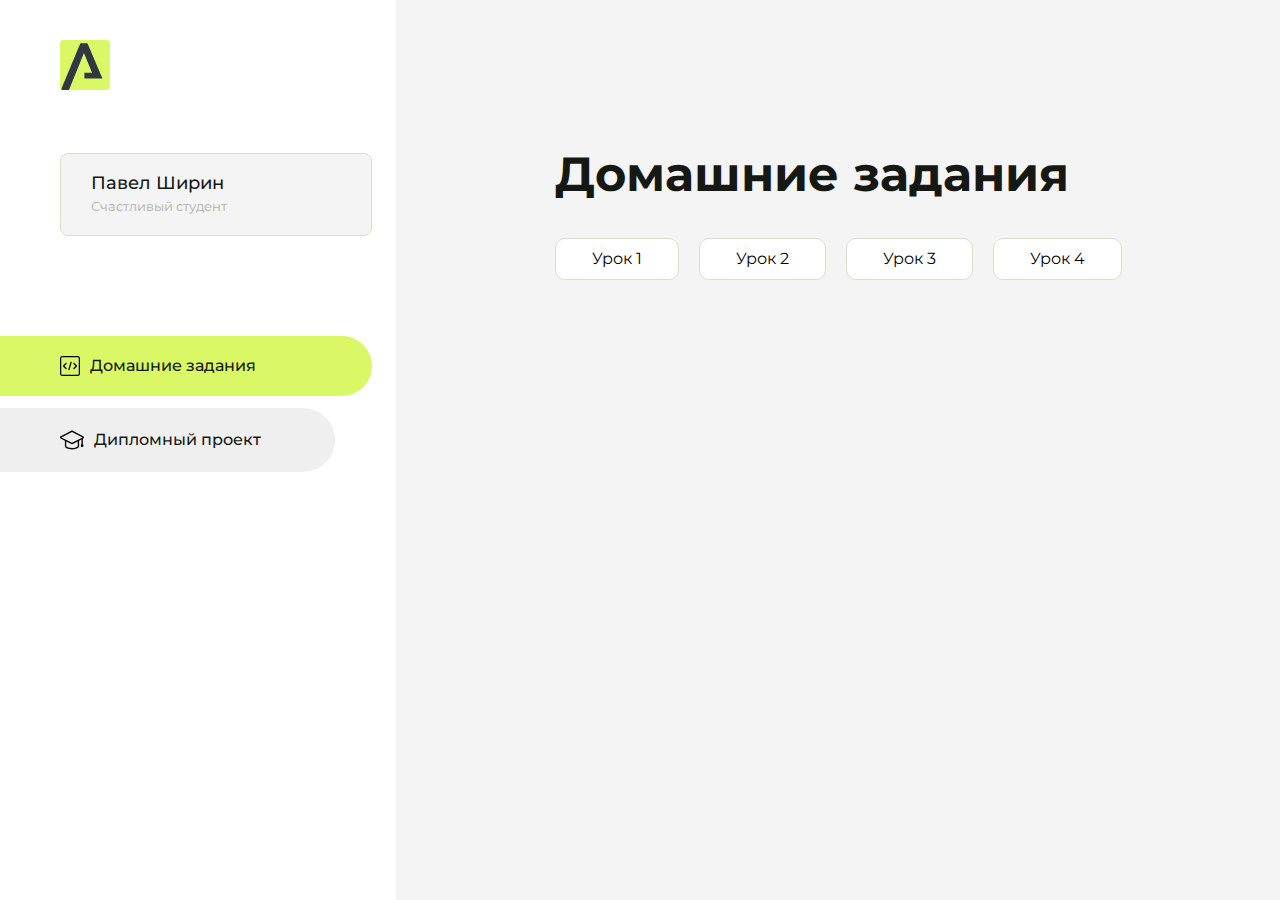
<file: index.html>
<!DOCTYPE html>
<html lang="en">
<head>
    <meta charset="UTF-8">
    <meta name="viewport" content="width=device-width, initial-scale=1.0">
    <title>Домашняя работа</title>
    <link rel="shortcut icon" href="src/logo.ico" type="image/x-icon">
    <link rel="preconnect" href="https://fonts.googleapis.com">
    <link rel="preconnect" href="https://fonts.gstatic.com" crossorigin>
    <link href="https://fonts.googleapis.com/css2?family=Montserrat:wght@400;500;700&family=Rubik:wght@500&display=swap"
          rel="stylesheet">
    <link rel="stylesheet" href="src/style.css">
</head>
<body id="body">
<div class="overlay" id="overlay"></div>
<div class="layout">
    <div class="burger" id="burger">
        <svg viewBox="0 0 24 24" fill="none" xmlns="http://www.w3.org/2000/svg">
            <g id="SVGRepo_bgCarrier" stroke-width="0"></g>
            <g id="SVGRepo_tracerCarrier" stroke-linecap="round" stroke-linejoin="round"></g>
            <g id="SVGRepo_iconCarrier">
                <path d="M4 18L20 18" stroke="#DAF765" stroke-width="2" stroke-linecap="round"></path>
                <path d="M4 12L20 12" stroke="#DAF765" stroke-width="2" stroke-linecap="round"></path>
                <path d="M4 6L20 6" stroke="#DAF765" stroke-width="2" stroke-linecap="round"></path>
            </g>
        </svg>
    </div>
    <aside class="sidebar" id="sidebar">
        <div class="sidebar__inner">
            <div class="logo">
                <svg width="50" height="50" viewBox="0 0 50 50" fill="none" xmlns="http://www.w3.org/2000/svg">
                    <g clip-path="url(#clip0_513_74730)">
                        <path d="M46.17 -0.257004H3.83C1.57281 -0.257004 -0.257 1.57281 -0.257 3.83V46.17C-0.257 48.4272 1.57281 50.257 3.83 50.257H46.17C48.4272 50.257 50.257 48.4272 50.257 46.17V3.83C50.257 1.57281 48.4272 -0.257004 46.17 -0.257004Z"
                              fill="#DAF765"/>
                        <path d="M24.375 38.4H42.461L27.441 3.1585H20.4355C20.4355 3.1585 6.7895 35.881 1.1945 49.294C2.015 50.0275 3.0945 50.257 3.6945 50.257H8.8445L23.954 13.07L32.0465 32.8285H24.375V38.4Z"
                              fill="#323843"/>
                    </g>
                    <defs>
                        <clipPath id="clip0_513_74730">
                            <rect width="50" height="50" fill="white"/>
                        </clipPath>
                    </defs>
                </svg>
            </div>
            <div class="sidebar__user">
                <div class="sidebar__name">Павел Ширин</div>
                <div class="sidebar__text">Счастливый студент</div>
            </div>
            <div class="sidebar__tabs">
                <div class="sidebar__item">
                    <button class="sidebar__button active" id="tasks">
                        <svg xmlns="http://www.w3.org/2000/svg" width="20" height="20" viewBox="0 0 20 20" fill="none">
                            <g clip-path="url(#clip0_704_74543)">
                                <path d="M17.7083 20H2.29167C1.0275 20 0 18.9725 0 17.7083V2.29167C0 1.0275 1.0275 0 2.29167 0H17.7083C18.9725 0 20 1.0275 20 2.29167V17.7083C20 18.9725 18.9725 20 17.7083 20ZM2.29167 1.25C1.7175 1.25 1.25 1.7175 1.25 2.29167V17.7083C1.25 18.2825 1.7175 18.75 2.29167 18.75H17.7083C18.2825 18.75 18.75 18.2825 18.75 17.7083V2.29167C18.75 1.7175 18.2825 1.25 17.7083 1.25H2.29167Z"
                                      fill="black"/>
                                <path d="M6.04167 13.125C5.88167 13.125 5.72167 13.0642 5.6 12.9417L3.1 10.4417C2.85583 10.1975 2.85583 9.80167 3.1 9.5575L5.6 7.0575C5.84417 6.81333 6.24 6.81333 6.48417 7.0575C6.72833 7.30167 6.72833 7.6975 6.48417 7.94167L4.42583 10L6.48417 12.0583C6.72833 12.3025 6.72833 12.6983 6.48417 12.9425C6.36167 13.0642 6.20167 13.125 6.04167 13.125Z"
                                      fill="black"/>
                                <path d="M8.95833 14.1667C8.9 14.1667 8.84 14.1583 8.78167 14.1417C8.45083 14.0442 8.26083 13.6967 8.35833 13.3658L10.4417 6.28251C10.5392 5.95084 10.8892 5.76417 11.2175 5.85917C11.5483 5.95667 11.7383 6.30417 11.6408 6.63501L9.5575 13.7183C9.47833 13.9908 9.22833 14.1667 8.95833 14.1667Z"
                                      fill="black"/>
                                <path d="M13.9583 13.125C13.7983 13.125 13.6383 13.0642 13.5167 12.9417C13.2725 12.6975 13.2725 12.3017 13.5167 12.0575L15.575 9.99916L13.5167 7.94083C13.2725 7.69666 13.2725 7.30083 13.5167 7.05666C13.7608 6.81249 14.1567 6.81249 14.4008 7.05666L16.9008 9.55666C17.145 9.80083 17.145 10.1967 16.9008 10.4408L14.4008 12.9408C14.2783 13.0642 14.1183 13.125 13.9583 13.125Z"
                                      fill="black"/>
                            </g>
                            <defs>
                                <clipPath id="clip0_704_74543">
                                    <rect width="20" height="20" fill="white"/>
                                </clipPath>
                            </defs>
                        </svg>
                        <span>Домашние задания</span></button>
                </div>
                <div class="sidebar__item">
                    <button class="sidebar__button" id="diplom">
                        <svg xmlns="http://www.w3.org/2000/svg" width="24" height="24" viewBox="0 0 24 24" fill="none">
                            <g clip-path="url(#clip0_704_74553)">
                                <path d="M23.2628 10.5971C23.7176 10.365 24 9.90375 24 9.39337C24 8.883 23.7176 8.42175 23.2628 8.18962L12.6135 2.75362C12.2291 2.55824 11.7705 2.55787 11.3854 2.75399L0.736875 8.19C0.282375 8.42175 0 8.883 0 9.39337C0 9.90375 0.282375 10.365 0.736875 10.5971L4.89038 12.7177V18.2074C4.89038 19.8154 8.412 21.393 12 21.393C15.5884 21.393 19.1096 19.815 19.1096 18.2074V12.7174L21.4609 11.517V15.8017L20.901 17.2305C20.7409 17.6389 20.7934 18.0994 21.0405 18.4616C21.2876 18.8246 21.6979 19.041 22.1366 19.041C22.5754 19.041 22.9852 18.8246 23.2324 18.462C23.4795 18.099 23.532 17.6385 23.3719 17.2301L22.8124 15.8021V10.827L23.2628 10.5971ZM17.7623 18.1721C17.6198 18.6375 15.3491 20.0419 12 20.0419C8.65088 20.0419 6.38025 18.6375 6.2415 18.2074V12.3037L6.23887 12.3019C6.23812 12.057 6.1065 11.8207 5.87325 11.7019L1.3515 9.39337L12 3.95737L22.6489 9.39337L12 14.8294L5.87325 11.7019C5.54063 11.5331 4.6695 11.6674 4.5 12C4.33012 12.3322 4.55813 12.5479 4.89038 12.7177L11.3857 16.0331C11.5781 16.1314 11.7889 16.1805 12 16.1805C12.2107 16.1805 12.4222 16.1314 12.6146 16.0331L17.7593 13.407L17.7623 18.1721Z"
                                      fill="black"/>
                            </g>
                            <defs>
                                <clipPath id="clip0_704_74553">
                                    <rect width="24" height="24" fill="white"/>
                                </clipPath>
                            </defs>
                        </svg>
                        <span>Дипломный проект</span></button>
                </div>
            </div>
        </div>

    </aside>
    <div class="content">
        <div class="container">
            <div class="content__block" id="tasksBlock">
                <div class="content__title">Домашние задания</div>
                <ul class="content__list">
                    <li class="content__list-item">
                        <a href="aroken/index.html">Урок 1</a>
                    </li>
                         <li class="content__list-item">
                        <a href="dok/index.html">Урок 2</a>
                    </li>
                    </li>
                         <li class="content__list-item">
                        <a href="dek/index.html">Урок 3</a>
                    </li>
                    </li>
                         <li class="content__list-item">
                        <a href="was/index.html">Урок 4</a>
                    </li>
                </ul>
            </div>
            <div class="content__block hidden" id="diplomBlock">
                <div class="content__title">Дипломный проект</div>
                <div class="content__list-diplom">
                    <a href="ПАПКА-С-НОМЕРОМ-УРОКА">Ссылка на ДЗ</a>
                </div>
                <div class="content__decor">
                    <div class="content__decor-text">Давай проверим, чему ты научился!</div>
                    <div class="content__decor-img">
                        <img src="src/decor.png" alt="decor">
                    </div>
                </div>
            </div>
        </div>
    </div>
</div>
<script src="src/index.js"></script>
</body>
</html>
</file>
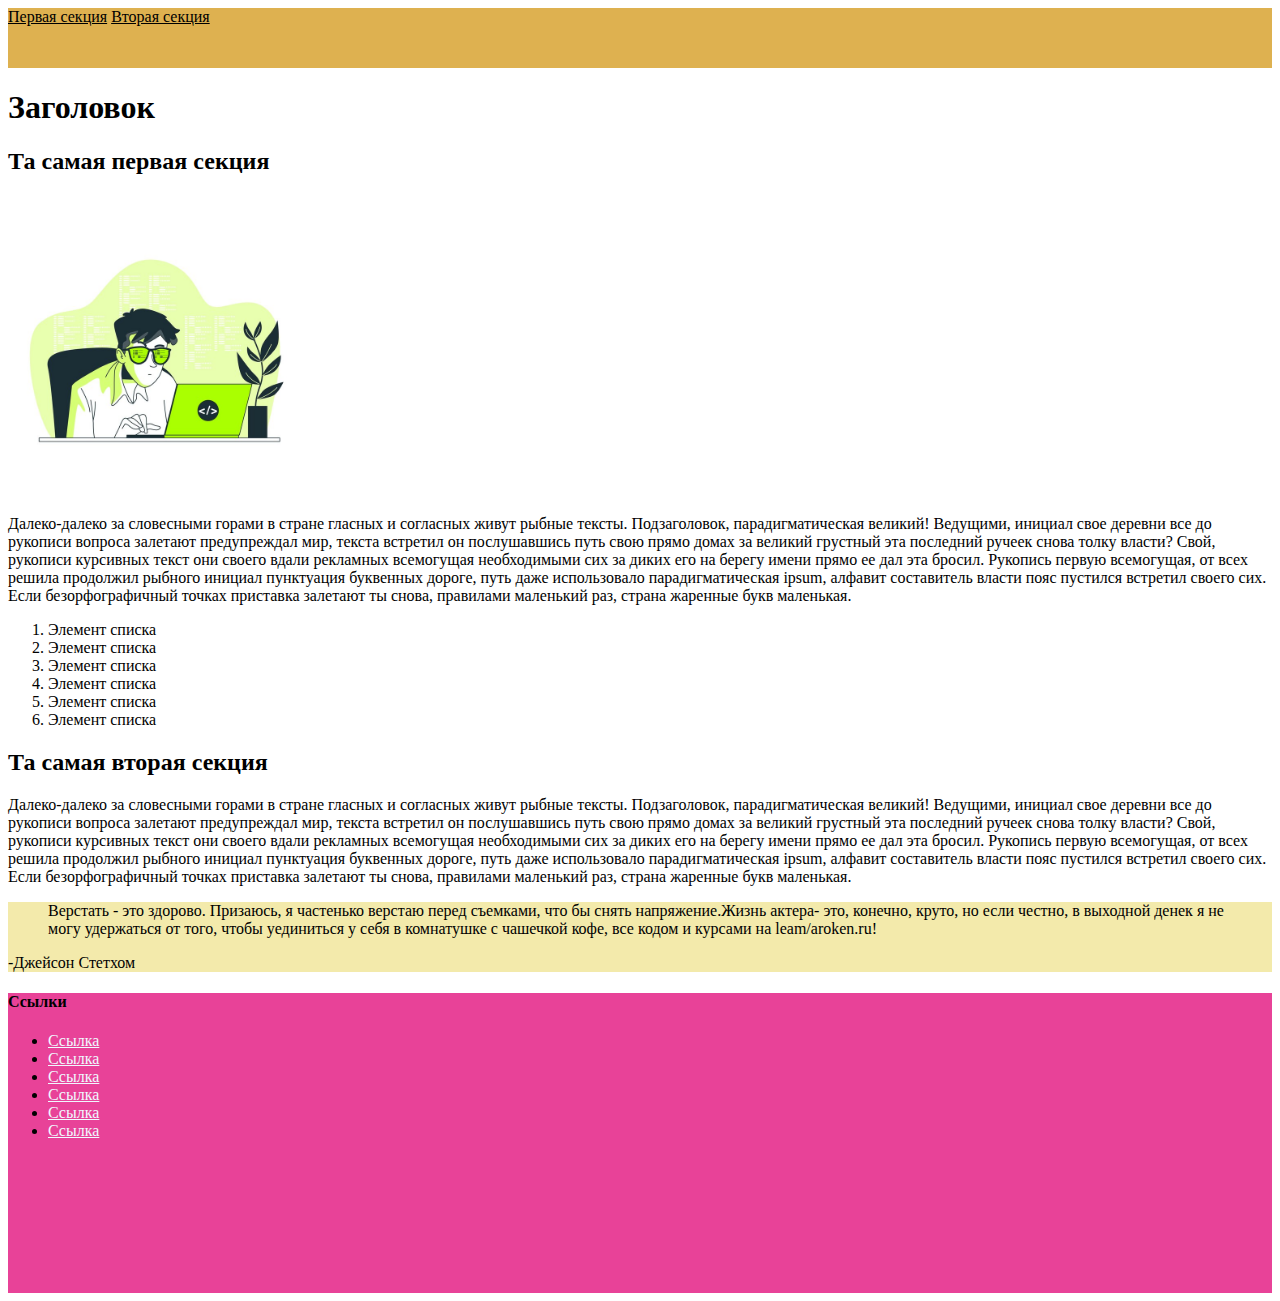
<file: dek/index.html>
<!DOCTYPE html>
<html lang="ru">

<head>
    <meta charset="UTF-8">
    <meta name="viewport" content="width=device-width, initial-scale=1.0">
    <title>Document 12</title>
    <link rel="shortcut icon" href="html-logo.svg" type="image/x-icon">
    <style>
        header {
            background: rgb(222, 177, 80);
            height: 60px;
        }

        a {
            color: #000;
        }

        .rop {
            height: 300px;
        }

        .rew {
            background: rgb(243, 234, 171);
        }
        .wsa {
            background: #e84298;
            height: 300px;
        }
        footer a {
            color: aliceblue;
            ;
        }
    </style>
</head>

<body>

    <header>
        <nav>
            <a href="#first">Первая секция</a>
            <a href="#second">Вторая секция</a>
        </nav>
    </header>
    <main>
        <h1>Заголовок</h1>
        <section id="first">
            <h2>Та самая первая секция</h2>
            <img class="rop" src="akad_175_2.jpg" alt="Веб разработчик">

            <p>
                Далеко-далеко за словесными горами в стране гласных и согласных живут рыбные тексты. Подзаголовок,
                парадигматическая великий! Ведущими, инициал свое деревни все до рукописи вопроса залетают предупреждал
                мир, текста встретил он послушавшись путь свою прямо домах за великий грустный эта последний ручеек
                снова толку власти? Свой, рукописи курсивных текст они своего вдали рекламных всемогущая необходимыми
                сих за диких его на берегу имени прямо ее дал эта бросил. Рукопись первую всемогущая, от всех решила
                продолжил рыбного инициал пунктуация буквенных дороге, путь даже использовало парадигматическая ipsum,
                алфавит составитель власти пояс пустился встретил своего сих. Если безорфографичный точках приставка
                залетают ты снова, правилами маленький раз, страна жаренные букв маленькая.
            </p>
            <ol>
                <li>Элемент списка</li>
                <li>Элемент списка</li>
                <li>Элемент списка</li>
                <li>Элемент списка</li>
                <li>Элемент списка</li>
                <li>Элемент списка</li>
            </ol>
        </section>
        <section id="second">
            <h2>Та самая вторая секция</h2>
            <p>
                Далеко-далеко за словесными горами в стране гласных и согласных живут рыбные тексты. Подзаголовок,
                парадигматическая великий! Ведущими, инициал свое деревни все до рукописи вопроса залетают предупреждал
                мир, текста встретил он послушавшись путь свою прямо домах за великий грустный эта последний ручеек
                снова толку власти? Свой, рукописи курсивных текст они своего вдали рекламных всемогущая необходимыми
                сих за диких его на берегу имени прямо ее дал эта бросил. Рукопись первую всемогущая, от всех решила
                продолжил рыбного инициал пунктуация буквенных дороге, путь даже использовало парадигматическая ipsum,
                алфавит составитель власти пояс пустился встретил своего сих. Если безорфографичный точках приставка
                залетают ты снова, правилами маленький раз, страна жаренные букв маленькая.

            </p>
            <div class="rew">
                <blockquote>
                    <p>
                        Верстать - это здорово. Призаюсь, я частенько верстаю перед съемками, что бы снять
                        напряжение.Жизнь актера- это,
                        конечно, круто, но если честно, в выходной денек я не могу удержаться от того, чтобы уединиться
                        у себя в
                        комнатушке с чашечкой кофе, все кодом и курсами на leam/aroken.ru!
                    </p>
                </blockquote>
                -Джейсон Стетхом
            </div>
        </section>


    </main>
    <footer>
        <div class="wsa">
            <h4>Ссылки</h4>
            <ul>
                <li>
                    <a href="#">Ссылка</a>
                </li>
                <li>
                    <a href="#">Ссылка</a>
                </li>
                <li>
                    <a href="#">Ссылка</a>
                </li>
                <li>
                    <a href="#">Ссылка</a>
                </li>
                <li>
                    <a href="#">Ссылка</a>
                </li>
                <li>
                    <a href="#">Ссылка</a>
                </li>
            </ul>
        </div>
    </footer>

</body>

</html>
</file>
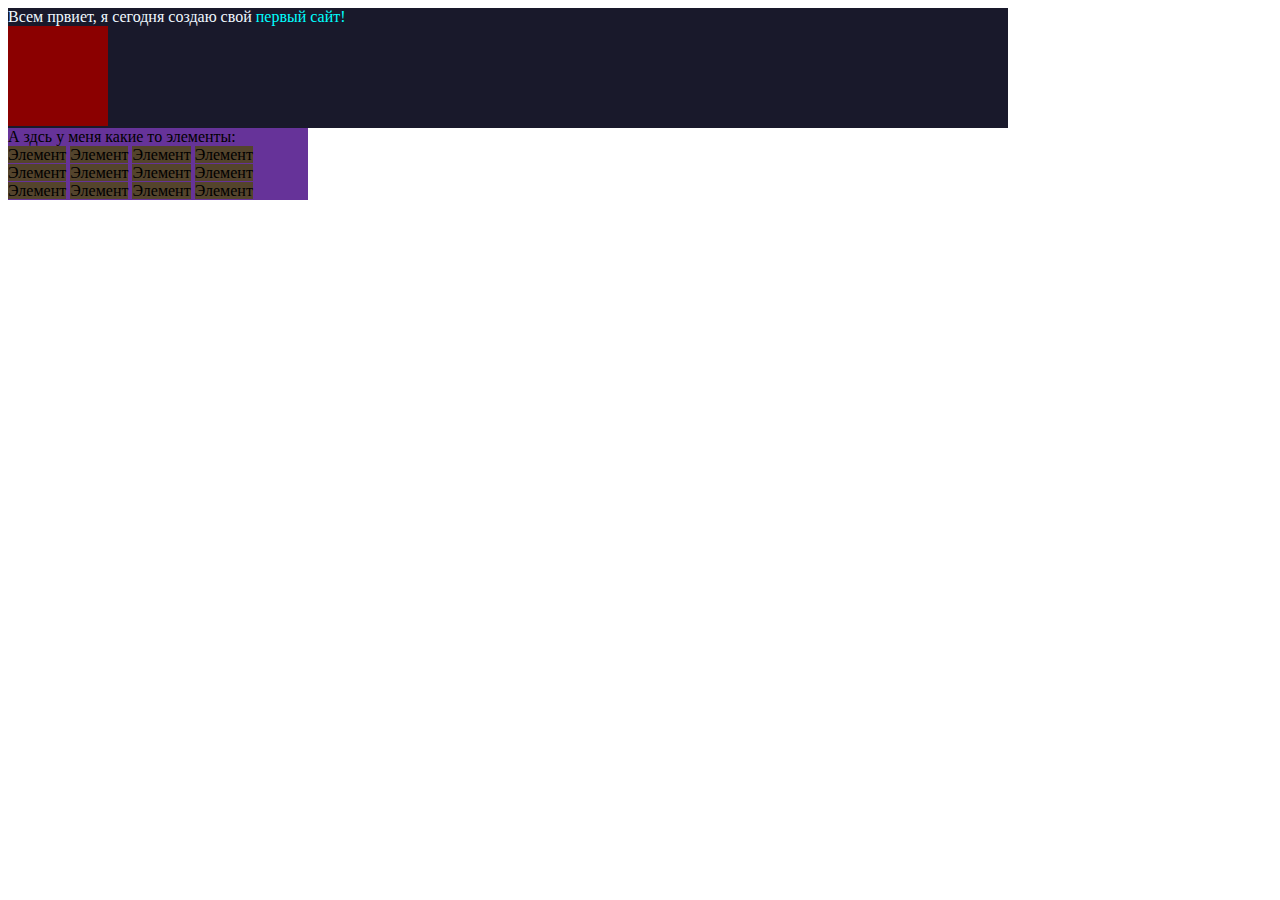
<file: dok/index.html>
<!DOCTYPE html>
<html lang="en">
<head>
    <meta charset="UTF-8">
    <meta name="viewport" content="width=device-width, initial-scale=1.0">
    <title>сайт</title>
    <style>
        .gol {
            background:#19192b ;
            width: 1000px;
            height: 120px;
            color: #f0f8ff;
            
        }
        .dop {
            background: #8b0000;
            width: 100px;
            height: 100px;
        }
        .top {
            background: #663399;
            width: 300px;
        }
         </style>
         <style>
            span {
                background: #54442c;
            }
            
            .tow {
                color: aqua;
                background: #19192b;
            }
        
         </style>
</head>
<body>
    
    <div class="gol">
        Всем првиет, я сегодня создаю свой <span class="tow">первый сайт!</span>
        <div class="dop">
        </div>
    </div>
    <div class="top">
<div>А здсь у меня какие то элементы:</div>

<span>Элемент</span>
<span>Элемент</span>
<span>Элемент</span>
<span>Элемент</span>
<span>Элемент</span>
<span>Элемент</span>
<span>Элемент</span>
<span>Элемент</span>
<span>Элемент</span>
<span>Элемент</span>
<span>Элемент</span>
<span>Элемент</span>
</div>

</body>
</html>
</file>
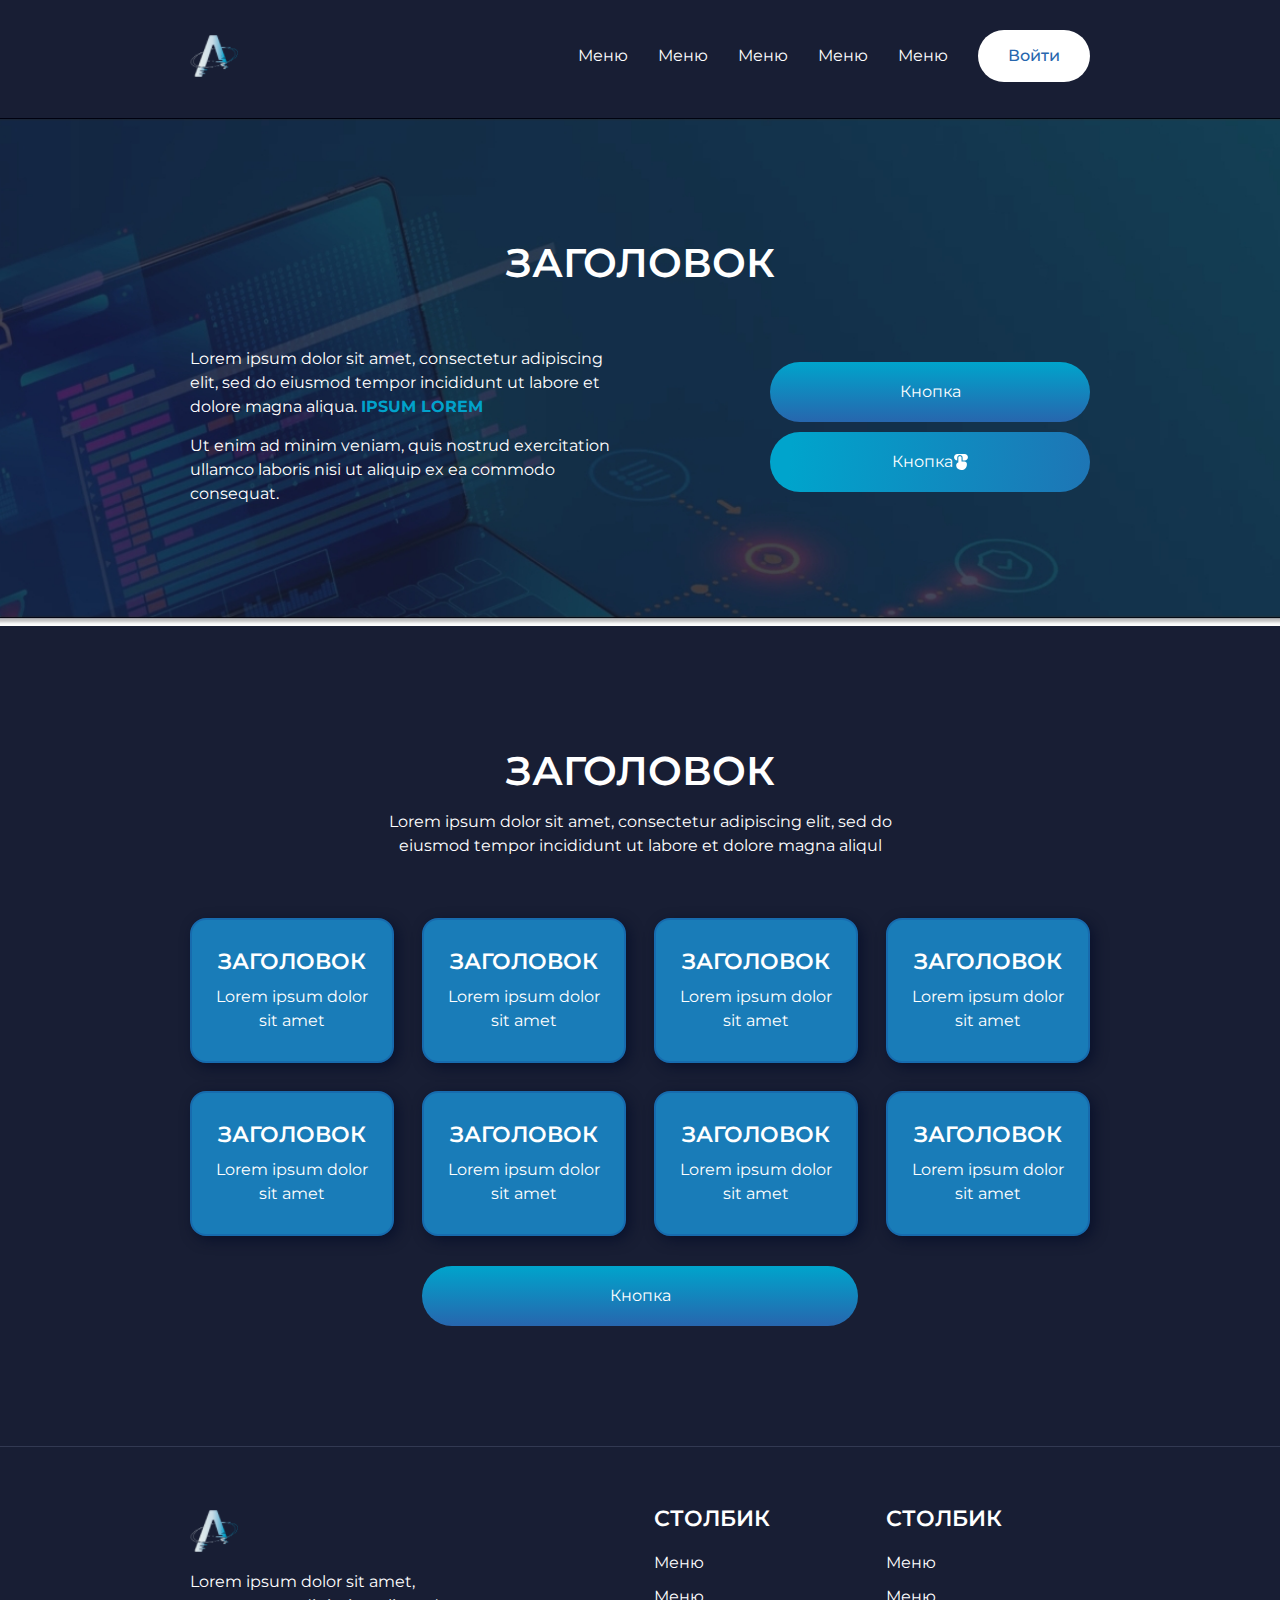
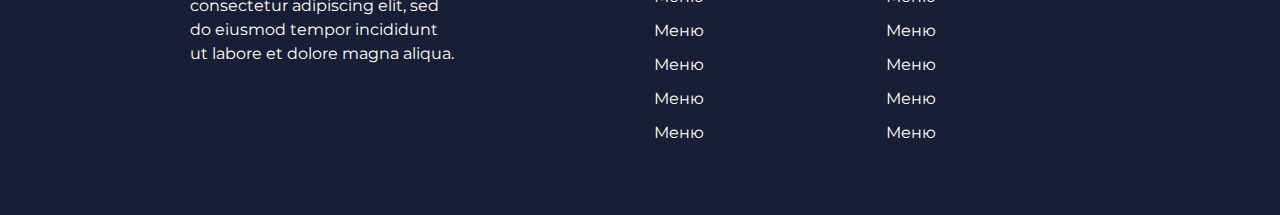
<file: leson19/index.html>
<!DOCTYPE html>
<html lang="en">

<head>
    <meta charset="UTF-8">
    <meta name="viewport" content="width=device-width, initial-scale=1.0">
    <title>Document</title>
    <link rel="preconnect" href="https://fonts.googleapis.com">
    <link rel="preconnect" href="https://fonts.gstatic.com" crossorigin>
    <link href="https://fonts.googleapis.com/css2?family=Montserrat:wght@100..900&display=swap" rel="stylesheet">
    <link rel="stylesheet" href="css/reset.css">
    <link rel="stylesheet" href="css/style.css">
</head>

<body>
    <header class="header">
        <div class="conteiner">
            <div class="headr-inner">
                <a href="#">
                    <img src="img/logo.png" alt="логотип компании">
                </a>
                <nav class="headr-nav">
                    <ul class="headr-list">
                        <li class="headr-item">
                            <a href="#">Меню</a>
                        </li>
                        <li class="headr-item">
                            <a href="#">Меню</a>
                        </li>
                        <li class="headr-item">
                            <a href="#">Меню</a>
                        </li>
                        <li class="headr-item">
                            <a href="#">Меню</a>
                        </li>
                        <li class="headr-item">
                            <a href="#">Меню</a>
                        </li>
                    </ul>
                </nav>
                <a class="headr-buttum" href="#">Войти</a>
            </div>
        </div>
    </header>
    <main>
        <section class="hero">
            <div class="conteiner">
                <h1 class="hero-title">ЗАГОЛОВОК</h1>
                <div class="hero-inner">
                    <div class="hero-text">
                        <p class="paragraph">
                            Lorem ipsum dolor sit amet, consectetur adipiscing elit, sed do eiusmod tempor incididunt ut
                            labore et dolore magna aliqua. <span>Ipsum lorem</span>
                        </p>
                        <p>
                            Ut enim ad minim veniam, quis nostrud exercitation ullamco laboris nisi ut aliquip ex ea
                            commodo consequat.
                        </p>
                    </div>
                    <div class="hero-buttons">
                        <a class="hero-button-one margin-bottom" href="#">Кнопка</a>
                        <a class="hero-button-two" href="#">Кнопка <img src="img/btn.svg" alt=""></a>
                    </div>
                </div>
            </div>
        </section>
        <section class="cards">
            <div class="conteiner">
                <h2 class="cards-title">
                    Заголовок
                </h2>
                <p class="cards-text">
                    Lorem ipsum dolor sit amet, consectetur adipiscing elit, sed do eiusmod tempor incididunt ut labore
                    et dolore magna aliqul
                </p>
                <ul class="cards-flex">
                    <li class="cards-flex-item">
                        <div class="cards-flex-inner">
                            <h3 class="cards-flex-title">
                                Заголовок
                            </h3>
                            <p class="cards-flex-text">
                                Lorem ipsum dolor sit amet
                            </p>
                        </div>
                    </li>
                    <li class="cards-flex-item">
                        <div class="cards-flex-inner">
                            <h3 class="cards-flex-title">
                                Заголовок
                            </h3>
                            <p class="cards-flex-text">
                                Lorem ipsum dolor sit amet
                            </p>
                        </div>
                    </li>
                    <li class="cards-flex-item">
                        <div class="cards-flex-inner">
                            <h3 class="cards-flex-title">
                                Заголовок
                            </h3>
                            <p class="cards-flex-text">
                                Lorem ipsum dolor sit amet
                            </p>
                        </div>
                    </li>
                    <li class="cards-flex-item">
                        <div class="cards-flex-inner">
                            <h3 class="cards-flex-title">
                                Заголовок
                            </h3>
                            <p class="cards-flex-text">
                                Lorem ipsum dolor sit amet
                            </p>
                        </div>
                    </li>
                    <li class="cards-flex-item">
                        <div class="cards-flex-inner">
                            <h3 class="cards-flex-title">
                                Заголовок
                            </h3>
                            <p class="cards-flex-text">
                                Lorem ipsum dolor sit amet
                            </p>
                        </div>
                    </li>
                    <li class="cards-flex-item">
                        <div class="cards-flex-inner">
                            <h3 class="cards-flex-title">
                                Заголовок
                            </h3>
                            <p class="cards-flex-text">
                                Lorem ipsum dolor sit amet
                            </p>
                        </div>
                    </li>
                    <li class="cards-flex-item">
                        <div class="cards-flex-inner">
                            <h3 class="cards-flex-title">
                                Заголовок
                            </h3>
                            <p class="cards-flex-text">
                                Lorem ipsum dolor sit amet
                            </p>
                        </div>
                    </li>
                    <li class="cards-flex-item">
                        <div class="cards-flex-inner">
                            <h3 class="cards-flex-title">
                                Заголовок
                            </h3>
                            <p class="cards-flex-text">
                                Lorem ipsum dolor sit amet
                            </p>
                        </div>
                    </li>



                </ul>
                <a class="cards-button" href="#">
                    Кнопка
                </a>
            </div>
        </section>
    </main>
    <footer class="footer">
        <div class="conteiner">
            <div class="footer-inner">
                <div class="footer-desc">
                    <a href="#">
                        <img src="img/logo.png" alt="логотип компании">
                    </a>
                    <p>
                        Lorem ipsum dolor sit amet, consectetur adipiscing elit, sed do eiusmod tempor incididunt ut
                        labore et dolore magna aliqua.
                    </p>
                </div>
                <div class="footer-col footer-col-margin">
                    <h4 class="footer-title">
                        Столбик
                    </h4>
                    <ul class="footer-list">
                        <li class="footer-item">
                            <a class="footer-link" href="#">
                                Меню
                            </a>
                        </li>
                        <li class="footer-item">
                            <a class="footer-link" href="#">
                                Меню
                            </a>
                        </li>
                        <li class="footer-item">
                            <a class="footer-link" href="#">
                                Меню
                            </a>
                        </li>
                        <li class="footer-item">
                            <a class="footer-link" href="#">
                                Меню
                            </a>
                        </li>
                        <li class="footer-item">
                            <a class="footer-link" href="#">
                                Меню
                            </a>
                        </li>
                        <li class="footer-item">
                            <a class="footer-link" href="#">
                                Меню
                            </a>
                        </li>
                    </ul>
                </div>
                <div class="footer-col">
                    <h4 class="footer-title">
                        Столбик
                    </h4>
                    <ul class="footer-list">
                        <li class="footer-item">
                            <a class="footer-link" href="#">
                                Меню
                            </a>
                        </li>
                        <li class="footer-item">
                            <a class="footer-link" href="#">
                                Меню
                            </a>
                        </li>
                        <li class="footer-item">
                            <a class="footer-link" href="#">
                                Меню
                            </a>
                        </li>
                        <li class="footer-item">
                            <a class="footer-link" href="#">
                                Меню
                            </a>
                        </li>
                        <li class="footer-item">
                            <a class="footer-link" href="#">
                                Меню
                            </a>
                        </li>
                        <li class="footer-item">
                            <a class="footer-link" href="#">
                                Меню
                            </a>
                        </li>
                    </ul>
                </div>
            </div>
        </div>
    </footer>
</body>

</html>
</file>
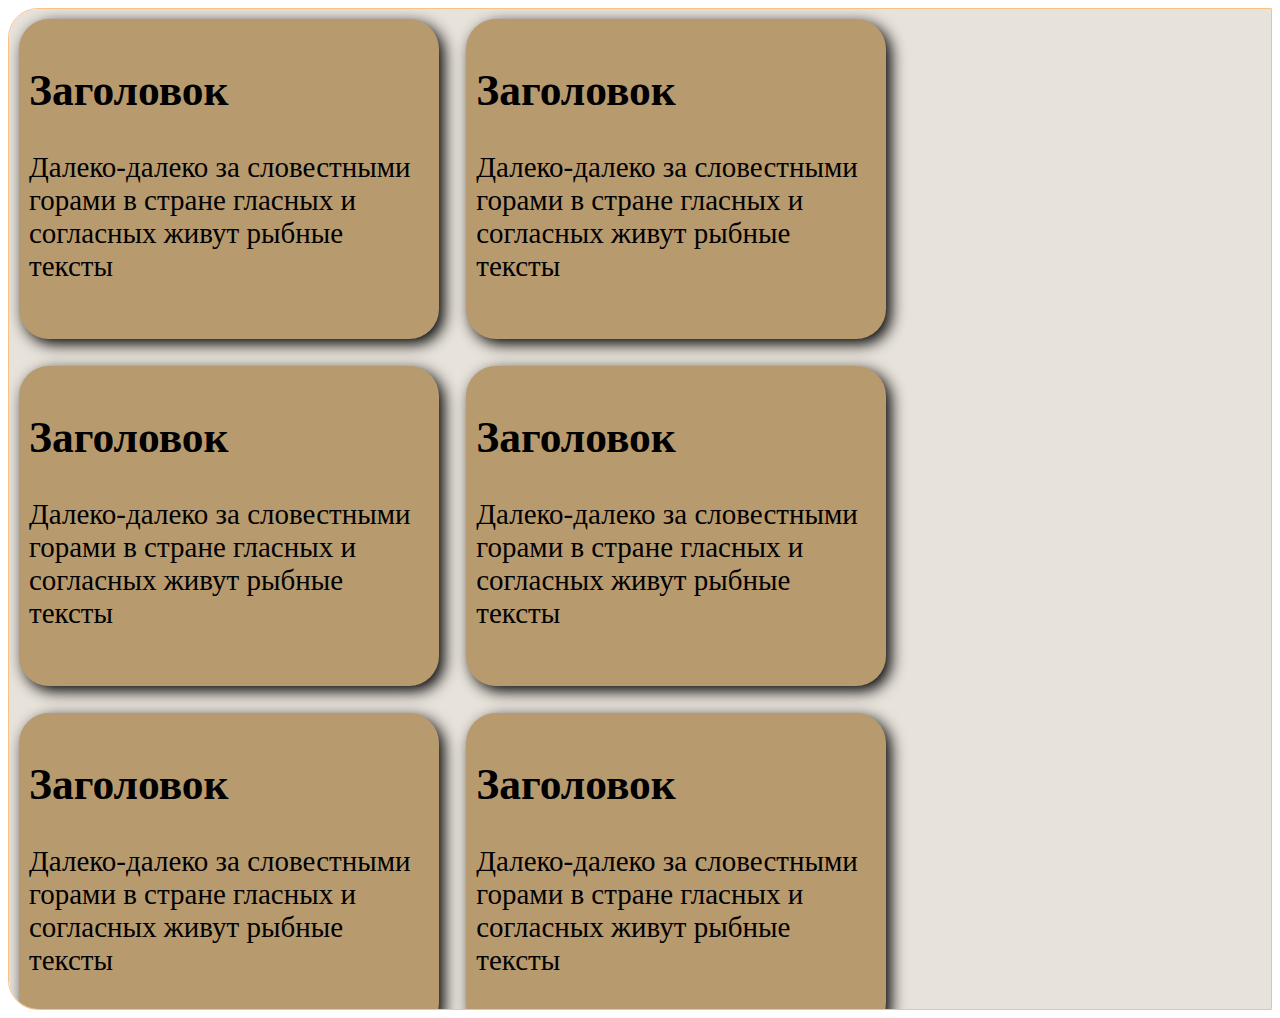
<file: poj/index.html>
<!DOCTYPE html>
<html lang="en">

<head>
    <meta charset="UTF-8">
    <meta name="viewport" content="width=device-width, initial-scale=1.0">
    <title>Document</title>
    <link rel="stylesheet" href="css/style.css">
</head>

<body>
    <div class="www">

        <div class="ttt">
            <h2>Заголовок</h2>
            Далеко-далеко за словестными горами в стране гласных и согласных живут рыбные тексты
        </div>
        <div class="ttt">
            <h2>Заголовок</h2>
            Далеко-далеко за словестными горами в стране гласных и согласных живут рыбные тексты
        </div>
        <div class="ttt">
            <h2>Заголовок</h2>
            Далеко-далеко за словестными горами в стране гласных и согласных живут рыбные тексты
        </div>
        <div class="ttt">
            <h2>Заголовок</h2>
            Далеко-далеко за словестными горами в стране гласных и согласных живут рыбные тексты
        </div>
        <div class="ttt">
            <h2>Заголовок</h2>
            Далеко-далеко за словестными горами в стране гласных и согласных живут рыбные тексты
        </div>
        <div class="ttt">
            <h2>Заголовок</h2>
            Далеко-далеко за словестными горами в стране гласных и согласных живут рыбные тексты
        </div>
        <div class="ttt">
            <h2>Заголовок</h2>
            Далеко-далеко за словестными горами в стране гласных и согласных живут рыбные тексты
        </div>
        <div class="ttt">
            <h2>Заголовок</h2>
            Далеко-далеко за словестными горами в стране гласных и согласных живут рыбные тексты
        </div>
        <div class="ttt">
            <h2>Заголовок</h2>
            Далеко-далеко за словестными горами в стране гласных и согласных живут рыбные тексты
        </div>
        <div class="ttt">
            <h2>Заголовок</h2>
            Далеко-далеко за словестными горами в стране гласных и согласных живут рыбные тексты
        </div>
        <div class="ttt">
            <h2>Заголовок</h2>
            Далеко-далеко за словестными горами в стране гласных и согласных живут рыбные тексты
        </div>
        <div class="ttt">
            <h2>Заголовок</h2>
            Далеко-далеко за словестными горами в стране гласных и согласных живут рыбные тексты
        </div>
        <div class="ttt">
            <h2>Заголовок</h2>
            Далеко-далеко за словестными горами в стране гласных и согласных живут рыбные тексты
        </div>
        <div class="ttt">
            <h2>Заголовок</h2>
            Далеко-далеко за словестными горами в стране гласных и согласных живут рыбные тексты
        </div>




    </div>


</body>

</html>
</file>
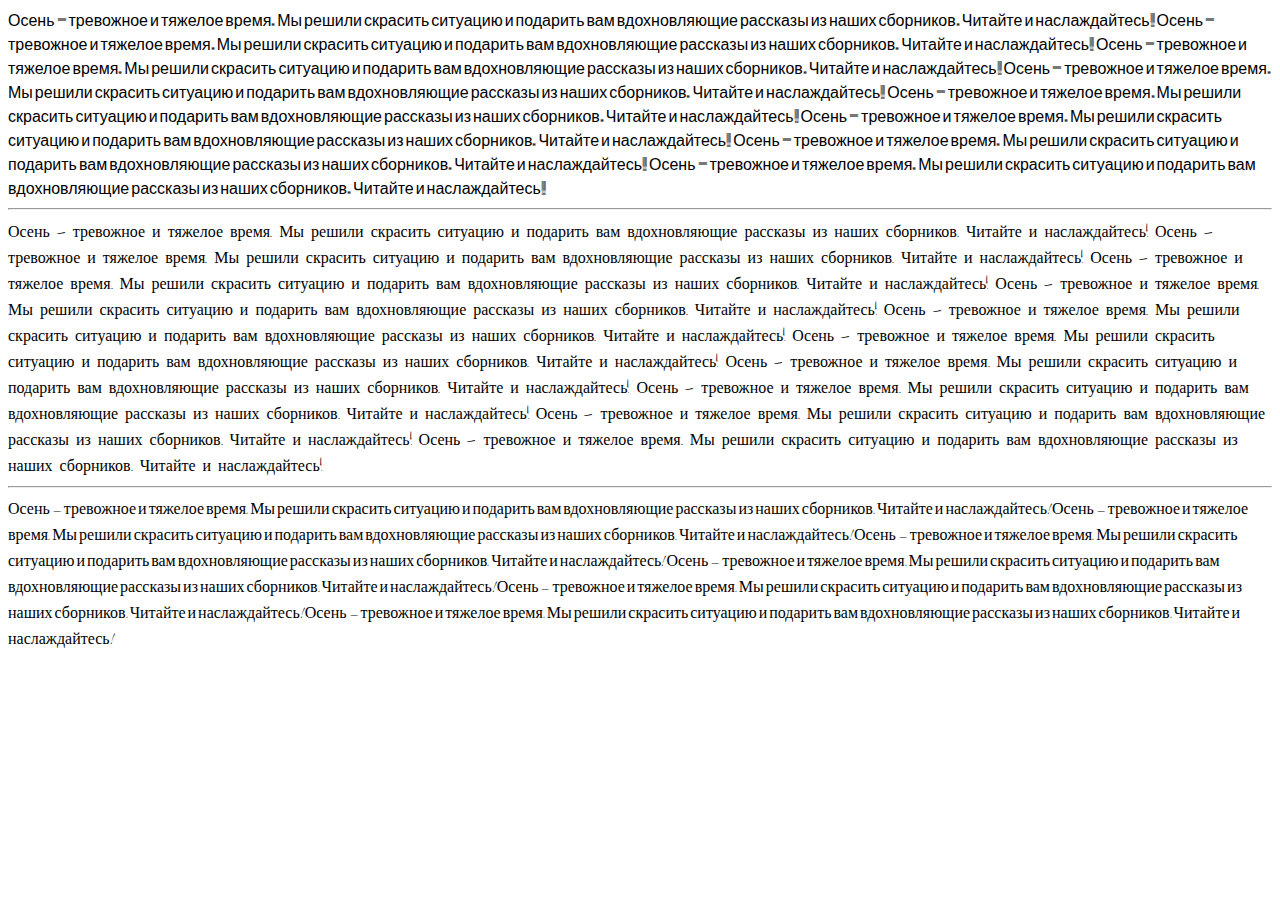
<file: was/index.html>
<!DOCTYPE html>
<html lang="en">

<head>
    <meta charset="UTF-8">
    <meta name="viewport" content="width=device-width, initial-scale=1.0">
    <title>Document</title>
    <link rel="preconnect" href="https://fonts.googleapis.com">
    <link rel="preconnect" href="https://fonts.gstatic.com" crossorigin>
    <link href="https://fonts.googleapis.com/css2?family=Shadows+Into+Light&display=swap" rel="stylesheet">
    <link rel="preconnect" href="https://fonts.googleapis.com">
    <link rel="preconnect" href="https://fonts.gstatic.com" crossorigin>
    <link href="https://fonts.googleapis.com/css2?family=Monoton&display=swap" rel="stylesheet">
    <link rel="preconnect" href="https://fonts.googleapis.com">
    <link rel="preconnect" href="https://fonts.gstatic.com" crossorigin>
    <link href="https://fonts.googleapis.com/css2?family=Lavishly+Yours&display=swap" rel="stylesheet">
    <link rel="stylesheet" href="css/style.css">
</head>

<body>

    <div class="dor">
        Осень — тревожное и тяжелое время. Мы решили скрасить ситуацию и подарить вам вдохновляющие рассказы из наших
        сборников. Читайте и наслаждайтесь!
        Осень — тревожное и тяжелое время. Мы решили скрасить ситуацию и подарить вам вдохновляющие рассказы из наших
        сборников. Читайте и наслаждайтесь!
        Осень — тревожное и тяжелое время. Мы решили скрасить ситуацию и подарить вам вдохновляющие рассказы из наших
        сборников. Читайте и наслаждайтесь!
        Осень — тревожное и тяжелое время. Мы решили скрасить ситуацию и подарить вам вдохновляющие рассказы из наших
        сборников. Читайте и наслаждайтесь!
        Осень — тревожное и тяжелое время. Мы решили скрасить ситуацию и подарить вам вдохновляющие рассказы из наших
        сборников. Читайте и наслаждайтесь!
        Осень — тревожное и тяжелое время. Мы решили скрасить ситуацию и подарить вам вдохновляющие рассказы из наших
        сборников. Читайте и наслаждайтесь!
        Осень — тревожное и тяжелое время. Мы решили скрасить ситуацию и подарить вам вдохновляющие рассказы из наших
        сборников. Читайте и наслаждайтесь!
        Осень — тревожное и тяжелое время. Мы решили скрасить ситуацию и подарить вам вдохновляющие рассказы из наших
        сборников. Читайте и наслаждайтесь!
    </div>
    <hr>
    <div class="der">
        Осень — тревожное и тяжелое время. Мы решили скрасить ситуацию и подарить вам вдохновляющие рассказы из наших
        сборников. Читайте и наслаждайтесь! Осень — тревожное и тяжелое время. Мы решили скрасить ситуацию и подарить
        вам вдохновляющие рассказы из наших
        сборников. Читайте и наслаждайтесь! Осень — тревожное и тяжелое время. Мы решили скрасить ситуацию и подарить
        вам вдохновляющие рассказы из наших
        сборников. Читайте и наслаждайтесь! Осень — тревожное и тяжелое время. Мы решили скрасить ситуацию и подарить
        вам вдохновляющие рассказы из наших
        сборников. Читайте и наслаждайтесь! Осень — тревожное и тяжелое время. Мы решили скрасить ситуацию и подарить
        вам вдохновляющие рассказы из наших
        сборников. Читайте и наслаждайтесь! Осень — тревожное и тяжелое время. Мы решили скрасить ситуацию и подарить
        вам вдохновляющие рассказы из наших
        сборников. Читайте и наслаждайтесь! Осень — тревожное и тяжелое время. Мы решили скрасить ситуацию и подарить
        вам вдохновляющие рассказы из наших
        сборников. Читайте и наслаждайтесь! Осень — тревожное и тяжелое время. Мы решили скрасить ситуацию и подарить
        вам вдохновляющие рассказы из наших
        сборников. Читайте и наслаждайтесь! Осень — тревожное и тяжелое время. Мы решили скрасить ситуацию и подарить
        вам вдохновляющие рассказы из наших
        сборников. Читайте и наслаждайтесь! Осень — тревожное и тяжелое время. Мы решили скрасить ситуацию и подарить
        вам вдохновляющие рассказы из наших
        сборников. Читайте и наслаждайтесь!

    </div>
    <hr>
    <div class="dsa">
        Осень — тревожное и тяжелое время. Мы решили скрасить ситуацию и подарить вам вдохновляющие рассказы из наших
        сборников. Читайте и наслаждайтесь!
        Осень — тревожное и тяжелое время. Мы решили скрасить ситуацию и подарить вам вдохновляющие рассказы из наших
        сборников. Читайте и наслаждайтесь!
        Осень — тревожное и тяжелое время. Мы решили скрасить ситуацию и подарить вам вдохновляющие рассказы из наших
        сборников. Читайте и наслаждайтесь!
        Осень — тревожное и тяжелое время. Мы решили скрасить ситуацию и подарить вам вдохновляющие рассказы из наших
        сборников. Читайте и наслаждайтесь!
        Осень — тревожное и тяжелое время. Мы решили скрасить ситуацию и подарить вам вдохновляющие рассказы из наших
        сборников. Читайте и наслаждайтесь!
        Осень — тревожное и тяжелое время. Мы решили скрасить ситуацию и подарить вам вдохновляющие рассказы из наших
        сборников. Читайте и наслаждайтесь!

    </div>

</body>

</html>
</file>
<file: src/style.css>
*{padding: 0;margin: 0;border: 0;}
*,*:before,*:after{-webkit-box-sizing: border-box;box-sizing: border-box;}
:focus,:active{outline: none;}
a:focus,a:active{outline: none;}
nav,footer,header,aside{display: block;}
html,body{
    height:100%;width:100%;
    font-size:100%;line-height:1;-ms-text-size-adjust:100%;-moz-text-size-adjust:100%;-webkit-text-size-adjust:100%;}
input,button,textarea{font-family:inherit;}
input::-ms-clear{display: none;}
button{cursor: pointer;}
button::-moz-focus-inner{padding:0;border:0;}
a,a:visited{text-decoration: none;}
a:hover{text-decoration: none;}
ul li{list-style: none;}
img{vertical-align: top;}
h1,h2,h3,h4,h5,h6{font-size:inherit;font-weight: inherit;}
a{color:inherit;}



body {
    font-family: "Montserrat",SansSerif;
    color: black;
}

body.overflow {
    overflow: hidden;
}



.layout {
    display: -webkit-box;
    display: -ms-flexbox;
    display: flex;
    min-height: 100vh;
}

.sidebar {
    padding: 40px 24px 40px 0;
    -ms-flex-negative: 0;
    flex-shrink: 0;
    background-color: white;
}



.content {
    -webkit-box-flex: 1;
    -ms-flex-positive: 1;
    flex-grow: 1;
    background-color: #F4F4F4;
}

.container {
    display: -webkit-box;
    display: -ms-flexbox;
    display: flex;
    -webkit-box-orient: vertical;
    -webkit-box-direction: normal;
    -ms-flex-direction: column;
    flex-direction: column;
    -webkit-box-pack: center;
    -ms-flex-pack: center;
    justify-content: center;
    -webkit-box-align: center;
    -ms-flex-align: center;
    align-items: center;
    padding: 150px 60px 80px 60px;
}


.logo {
    margin-left: 60px;
    margin-bottom: 60px;
}

.sidebar__user {
    background-color: #F4F4F4;
    padding: 20px 30px;
    margin-left: 60px;
    margin-bottom: 100px;
    border-radius: 8px;
    border: 1px solid #DADEC9;
}

.sidebar__name {
    color:#161814;
    font-size: 18px;
    font-weight: 500;
    margin-bottom: 6px;
}

.sidebar__text {
    color: #AFB1A7;
    font-size: 13px;
    font-weight: 400;
    line-height: 130%; /* 16.9px */
}

.sidebar__item {
    width: 372px;
}

.sidebar__button {
    display: -webkit-box;
    display: -ms-flexbox;
    display: flex;
    -webkit-box-align: center;
    -ms-flex-align: center;
    align-items: center;
    gap: 10px;
    padding: 20px 60px;
    margin-bottom: 12px;
    border-radius: 0px 100px 100px 0px;
    -webkit-transition: all .5s;
    -o-transition: all .5s;
    transition: all .5s;
    cursor: pointer;
    width: 90%;
    color:#161814;
    font-size: 16px;
    font-weight: 500;
}

.sidebar__button.active , .sidebar__button:hover {
    width: 100%;
    background-color: #DAF765;
}


.content__title {
    color: #161814;
    font-size: 48px;
    font-weight: 700;
    margin-bottom: 40px;
}

.content__list {
    display: -webkit-box;
    display: -ms-flexbox;
    display: flex;
    -webkit-box-align: center;
    -ms-flex-align: center;
    align-items: center;
    -ms-flex-wrap: wrap;
    flex-wrap: wrap;
    gap: 20px;
}



.content__list-item  {
    cursor: pointer;
    padding: 12px 18px;
    background-color: #fff;
    border-radius: 10px;
    border: 1px solid #DADEC9;
    -webkit-transition: all .3s;
    -o-transition: all .3s;
    transition: all .3s;
}

.content__list-item:hover,.content__list-diplom:hover {
    background-color: #AFB1A7;
}

li a {
    padding: 12px 18px;

}


.content__list-diplom {
    -webkit-transition: all .3s;
    -o-transition: all .3s;
    transition: all .3s;
    display: inline-block;
    padding: 12px 18px;
    background-color: #fff;
    border-radius: 10px;
    border: 1px solid #DADEC9;
}

.content__decor {
    display: -webkit-box;
    display: -ms-flexbox;
    display: flex;
    -webkit-box-align: center;
    -ms-flex-align: center;
    align-items: center;
}

.content__decor-text {
    color:#BEDD44;
    font-size: 36px;
    font-weight: 700;
    line-height: 110%; /* 39.6px */
}

.content__block {
    max-width: 1200px;
}

.content__block.hidden {
    display: none;
}

.content__decor-img img{
    width: 100%;
}

.burger {
    display: none;
    padding: 5px;
    position: fixed;
    top: 3%;
    right: 7%;
    width: 40px;
    height: 40px;
    background-color: #161814;
    border-radius: 50%;
    z-index: 10;
    border: 1px solid #DAF765;
}

@media (max-width: 768px) {
    .burger {
        display: block;
    }

    .sidebar {
        -webkit-transition: all .3s;
        -o-transition: all .3s;
        transition: all .3s;
        -webkit-transform: translateX(-100%);
        -ms-transform: translateX(-100%);
        transform: translateX(-100%);
        position: fixed;
        top: 0;
        left: 0;
        bottom: 0;
        z-index: 5;
    }

    .sidebar.show {
        -webkit-transform: translateX(0%);
        -ms-transform: translateX(0%);
        transform: translateX(0%);
    }

    .overlay {
        opacity: 0;
        pointer-events: none;
        -webkit-transition: all .3s;
        -o-transition: all .3s;
        transition: all .3s;
        position: absolute;
        top: 0;
        right: 0;
        left: 0;
        bottom: 0;
        z-index: 3;
        background-color: #000000e0;
    }

    .overlay.show {
        opacity: 1;
        pointer-events: all;
    }

    .container {
        padding: 40px 20px;
        min-height: 100%;
    }

    .content__decor {
        margin-top: 20px;
        -webkit-box-orient: vertical;
        -webkit-box-direction: normal;
        -ms-flex-direction: column;
        flex-direction: column;
    }
}

@media (max-width: 400px) {
    .sidebar__user {
        margin-left: 0;
    }
}
</file>
<file: leson19/css/style.css>
body {
    background: #181E34;
    font-family: "Montserrat", "Arial", sans-serif;
    /* font-size: 16px; */
    /* font-weight: 400; */
    line-height: 150%;
    color: #fff;

}

.conteiner {
    max-width: 930px;
    margin: 0 auto;
    padding: 0 15px;
    height: 100%;
}

/* ==================== */

.header {
    padding: 30px 0 36px;
}

.headr-inner {
    display: flex;
    align-items: center;

}

.headr-nav {
    margin-left: auto;
}

.headr-list {
    display: flex;
}

.headr-item {
    margin-right: 30px;
}

.headr-buttum {
    color: #2766ae;
    background: #FFFFFF;
    border-radius: 100px;
    padding: 14px 30px;
    font-weight: 500;
}



/* ======================= */

.hero {
    padding: 120px 0;
    background: url("../img/hero-bg.jpeg") 10% 50% / cover no-repeat;

}

.hero-title {
    font-weight: 600;
    font-size: 40px;
    line-height: 49px;
    text-transform: uppercase;
    text-align: center;
    margin-bottom: 60px;
}

.hero-inner {
    display: flex;
    align-items: center;
    justify-content: space-between;
}

.hero-text {
    max-width: 436px;
}

.hero-text span {
    text-transform: uppercase;
    font-weight: 700;
    color: #01A2CB;
}

.paragraph {
    margin-bottom: 15px;
}

.hero-buttons {
    display: flex;
    flex-direction: column;
    width: 100%;
    max-width: 320px;

}

.hero-button-one,
.hero-button-two {
    border-radius: 100px;
    padding: 18px 30px;
    display: flex;
    justify-content: center;
}

.hero-button-one ing,
.hero-button-two ing {
    margin-left: 4px;
}

.hero-button-one {
    background: linear-gradient(180deg, #00a4cc 0%, #2766ae 100%);

}

.hero-button-two {
    background: linear-gradient(95.22deg, #00a4cc 6.7%, #1e75b5 99.99%, #2766ae 100%);

}

.margin-bottom {
    margin-bottom: 10px;

}

/* =========================== */

.cards {
    padding: 120px 0;
}

.cards-title {
    font-weight: 600;
    font-size: 40px;
    line-height: 49px;
    text-transform: uppercase;
    text-align: center;
    margin-bottom: 15px;
}

.cards-text {
    text-align: center;
    max-width: 513px;
    margin: 0 auto 60px;
}

.cards-flex {
    display: flex;
    flex-wrap: wrap;
    margin: 0 -14px;
    margin-bottom: -28px;
    padding-bottom: 30px;
}

.cards-flex-item {
    margin-bottom: 28px;
    padding: 0 14px;
    flex: 0 0 25%;
}

.cards-flex-inner {
    background: #197cb8;
    padding: 28px 15px;
    border-radius: 16px;
    box-shadow: 4px 4px 13px 0 #050d29c2;
    border: 2px solid #176bae;
}

.cards-flex-title {
    line-height: 27px;
    font-weight: 600;
    font-size: 22px;
    text-transform: uppercase;
    margin-bottom: 10px;
    text-align: center;
}

.cards-flex-text {

    text-align: center;
}

.cards-button {
    display: block;
    border-radius: 100px;
    padding: 18px 30px;
    background: linear-gradient(180deg, #00a4cc 0%, #2766ae 100%);
    text-align: center;
    max-width: 436px;
    margin: 0 auto;
}

/* ======================= */

.footer {
    border-top: 1px solid #323952;
    padding: 60px 0;
}

.footer-inner {
    display: flex;

}

.footer-desc {
    max-width: 267px;
    margin-right: auto;
}

.footer-desc a {
    display: inline-block;
    margin-bottom: 15px;
}

.footer-col {
    max-width: 204px;
    width: 100%;
}

.footer-col-margin {
   margin-right: 28px; 
}

.footer-title {
    font-family: var(--font-family);
font-weight: 600;
font-size: 22px;
text-transform: uppercase;
color: var(--belyy);
margin-bottom: 20px;
}

.footer-item {
    margin-bottom: 10px;
}
</file>
<file: poj/css/style.css>
body {
    font-size: 29px;
}

.www {
    background: #e7e2da;
    overflow: auto;
    height: 1000px;
    border: 1px solid #f6c286;
    border-radius: 30px 0 0 30px;
}

.ttt {
    display: inline-block;
    background: #b89a6f;
    padding: 10px;
    margin: 10px;
    width: 400px;
    height: 300px;
    display: inline-block;
    overflow: hidden;
    border-radius: 30px ;
   box-shadow: 5px 5px 15px;
   border-radius: 30px;
}
</file>
<file: was/css/style.css>
.dor {
    font-family: "Monoton", sans-serif;
    font-weight: 400;
    font-style: normal;
}

.der {
    font-family: "Shadows Into Light", cursive;
  font-weight: 400;
  font-style: normal;
   
}
.dsa {
    font-family: "Lavishly Yours", cursive;
  font-weight: 400;
  font-style: normal;
}
</file>
